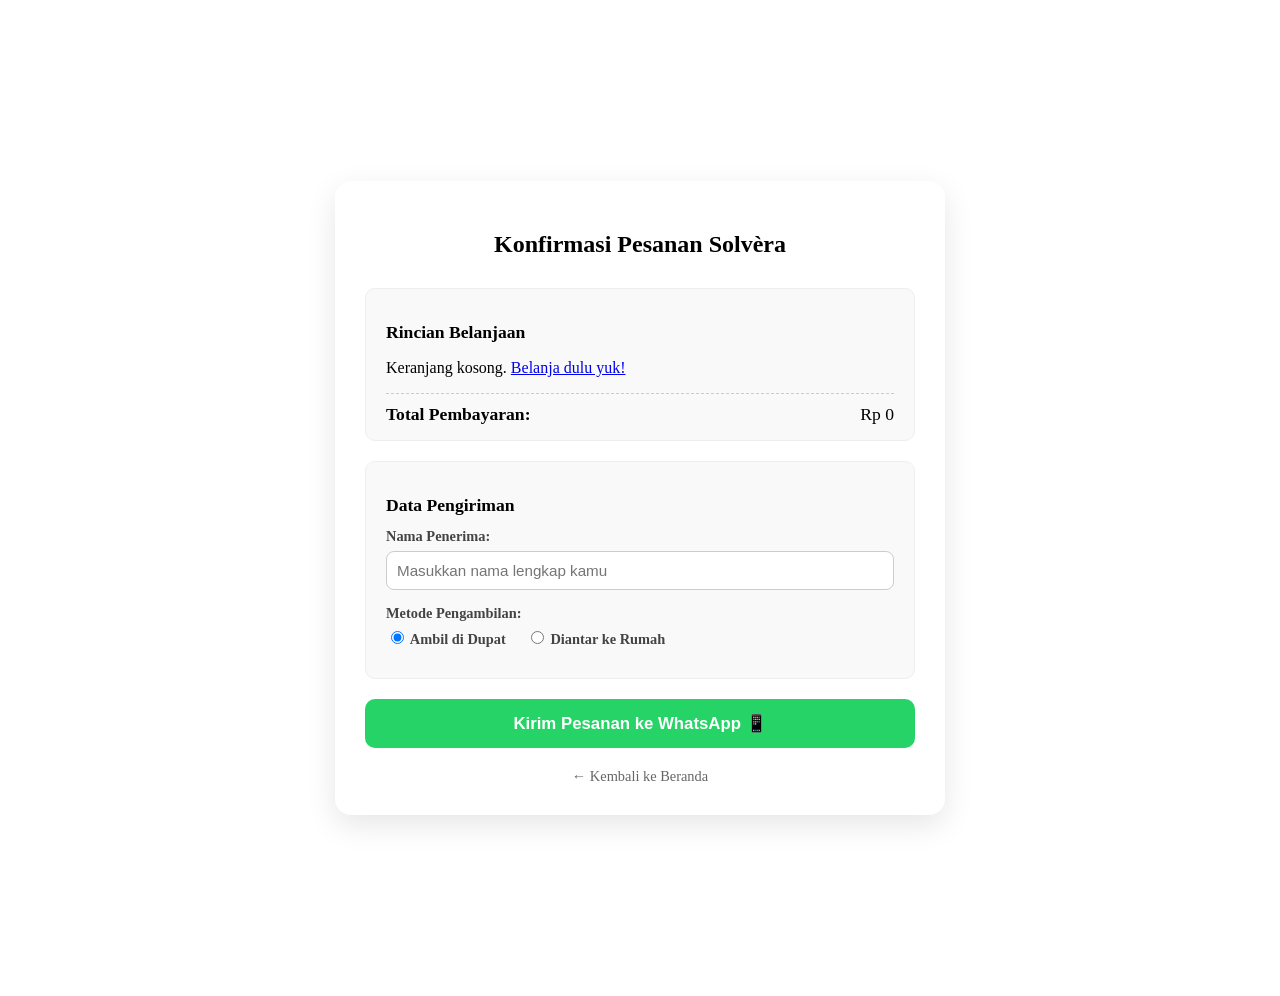
<file: checkout.html>
<!DOCTYPE html>
<html lang="id">
<head>
    <meta charset="UTF-8">
    <meta name="viewport" content="width=device-width, initial-scale=1.0">
    <title>Checkout - Solvèra</title>
    <link rel="stylesheet" href="checkout.css">
</head>
<body class="checkout-body">

    <div class="checkout-container">
        <h2>Konfirmasi Pesanan Solvèra</h2>
        
        <!-- Ringkasan Barang yang Dibeli -->
        <div class="checkout-section">
            <h3>Rincian Belanjaan</h3>
            <div id="checkoutItemsList"></div>
            <div class="checkout-total-row">
                <strong>Total Pembayaran:</strong>
                <span id="checkoutTotalPrice">Rp 0</span>
            </div>
        </div>

        <!-- Form Data Pembeli & Pengiriman -->
        <div class="checkout-section">
            <h3>Data Pengiriman</h3>
            
            <div class="form-group">
                <label for="buyerName">Nama Penerima:</label>
                <input type="text" id="buyerName" placeholder="Masukkan nama lengkap kamu">
            </div>

            <div class="form-group">
                <label>Metode Pengambilan:</label>
                <div class="radio-group">
                    <label><input type="radio" name="shippingMethod" value="Ambil di Dupat" checked> Ambil di Dupat</label>
                    <label><input type="radio" name="shippingMethod" value="Diantar ke Rumah"> Diantar ke Rumah</label>
                </div>
            </div>

            <!-- Input Alamat (Hanya muncul jika "Diantar ke Rumah" dipilih) -->
            <div class="form-group" id="addressGroup" style="display: none;">
                <label for="buyerAddress">Alamat Lengkap:</label>
                <textarea id="buyerAddress" placeholder="Masukkan jalan, nomor rumah, patokan, dll"></textarea>
            </div>
        </div>

        <!-- Tombol Kirim ke WhatsApp -->
        <button class="btn-whatsapp" id="sendWhatsAppBtn">Kirim Pesanan ke WhatsApp 📱</button>
        <a href="index.html" class="back-link">← Kembali ke Beranda</a>
    </div>

    <script src="checkout.js"></script>
</body>
</html>
</file>
<file: checkout.css>
/* ==========================================
   STYLING HALAMAN CHECKOUT
   ========================================== */
.checkout-body {
    background-color: var(--bg-grey);
    padding: 40px 20px;
    display: flex;
    justify-content: center;
    align-items: center;
    min-height: 100vh;
}

.checkout-container {
    background: #ffffff;
    width: 100%;
    max-width: 550px;
    padding: 30px;
    border-radius: 16px;
    box-shadow: 0 10px 30px rgba(0,0,0,0.1);
    display: flex;
    flex-direction: column;
    gap: 20px;
}

.checkout-container h2 {
    color: var(--bg-header);
    text-align: center;
    margin-bottom: 10px;
}

.checkout-section {
    background: #f9f9f9;
    padding: 15px 20px;
    border-radius: 10px;
    border: 1px solid #eee;
}

.checkout-section h3 {
    font-size: 1.1rem;
    margin-bottom: 12px;
    color: var(--text-dark);
}

.checkout-item-row {
    display: flex;
    justify-content: space-between;
    font-size: 0.95rem;
    margin-bottom: 8px;
    color: #555;
}

.checkout-total-row {
    display: flex;
    justify-content: space-between;
    font-size: 1.1rem;
    margin-top: 12px;
    padding-top: 10px;
    border-top: 1px dashed #ccc;
    color: var(--text-dark);
}

.form-group {
    margin-bottom: 15px;
    display: flex;
    flex-direction: column;
    gap: 6px;
}

.form-group label {
    font-weight: 600;
    font-size: 0.9rem;
    color: #444;
}

.form-group input[type="text"], 
.form-group textarea {
    padding: 10px;
    border: 1px solid #ccc;
    border-radius: 8px;
    font-size: 0.95rem;
    outline: none;
    transition: border-color 0.2s;
}

.form-group input[type="text"]:focus, 
.form-group textarea:focus {
    border-color: var(--bg-header);
}

.form-group textarea {
    resize: vertical;
    height: 80px;
}

.radio-group {
    display: flex;
    gap: 20px;
    font-size: 0.95rem;
    cursor: pointer;
}

.btn-whatsapp {
    background-color: #25d366; /* Warna hijau khas WhatsApp */
    color: #ffffff;
    border: none;
    padding: 14px;
    border-radius: 10px;
    font-size: 1.05rem;
    font-weight: 700;
    cursor: pointer;
    transition: background 0.3s;
    text-align: center;
}

.btn-whatsapp:hover {
    background-color: #1ebc57;
}

.back-link {
    text-align: center;
    color: #666;
    text-decoration: none;
    font-size: 0.9rem;
    transition: color 0.2s;
}

.back-link:hover {
    color: var(--bg-header);
}
</file>
